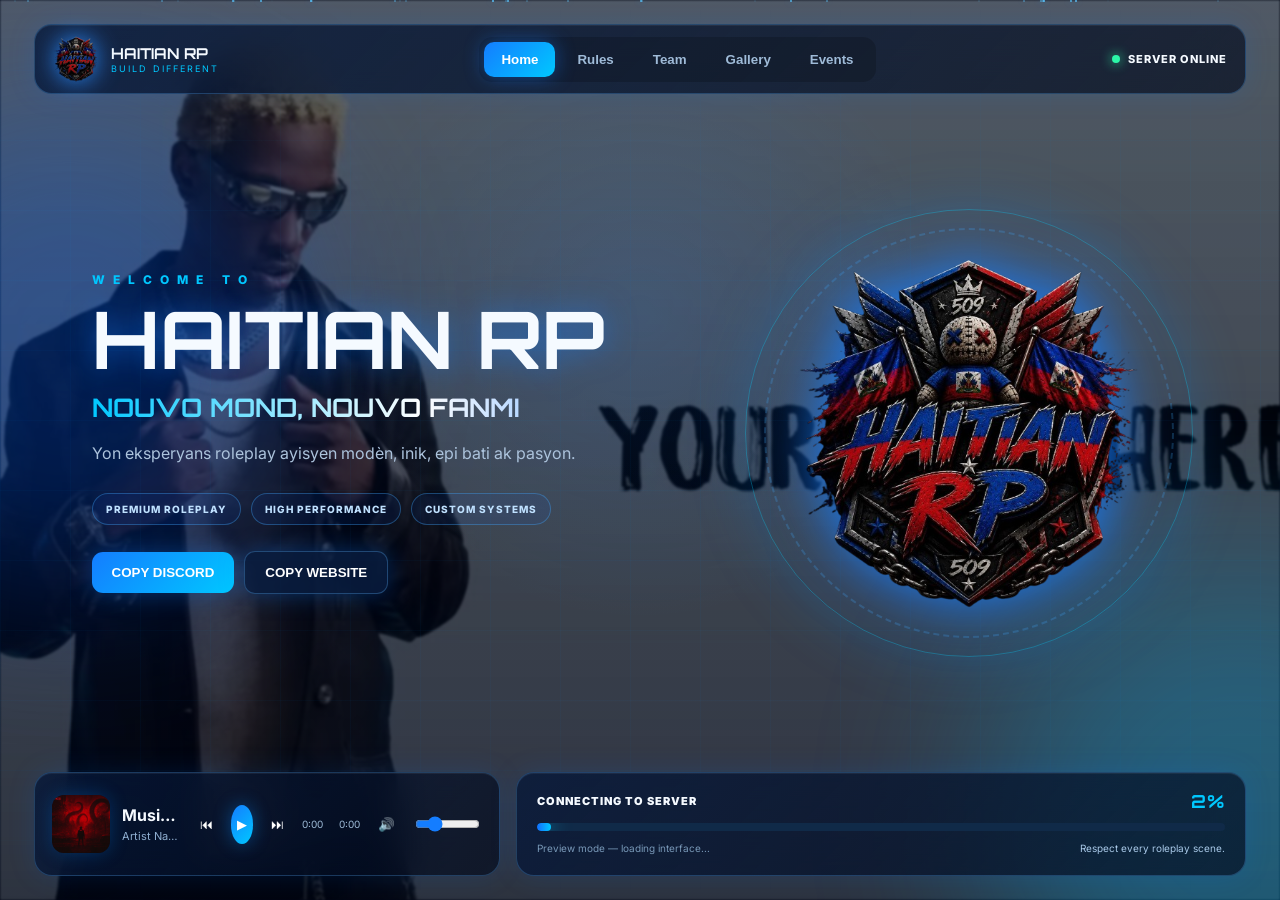
<file: web/index.html>
<!doctype html>
<html lang="en">
<head>
  <meta charset="UTF-8" />
  <meta name="viewport" content="width=device-width, initial-scale=1.0" />
  <title>MRX Nexus Loading Screen</title>
  <link rel="stylesheet" href="style.css" />
</head>
<body>
  <video id="backgroundVideo" class="background-video" autoplay muted loop playsinline preload="auto"></video>
  <div class="background-overlay"></div>
  <div class="orb orb-one"></div><div class="orb orb-two"></div><div class="grid"></div><div id="particles"></div>

  <main class="app-shell">
    <header class="topbar glass">
      <div class="brand-mini"><img id="miniLogo" alt="Logo"><div><strong id="miniName"></strong><span>BUILD DIFFERENT</span></div></div>
      <nav id="navigation"></nav>
      <div class="server-pill"><span class="pulse"></span><span id="serverStatus">SERVER ONLINE</span></div>
    </header>

    <section id="pages" class="pages">
      <article class="page active" data-page="home">
        <div class="hero-copy">
          <div class="eyebrow" id="eyebrow"></div>
          <h1 id="serverName"></h1>
          <h2 id="tagline"></h2>
          <p id="description"></p>
          <div class="hero-badges"><span>PREMIUM ROLEPLAY</span><span>HIGH PERFORMANCE</span><span>CUSTOM SYSTEMS</span></div>
          <div class="quick-links"><button id="copyDiscord">COPY DISCORD</button><button id="copyWebsite" class="secondary">COPY WEBSITE</button></div>
        </div>
        <div class="hero-logo-wrap"><div class="logo-ring"></div><img id="heroLogo" alt="Server logo"><div class="logo-glow"></div></div>
      </article>

      <article class="page" data-page="rules"><div class="section-heading"><span>SERVER GUIDELINES</span><h2>RULES</h2><p>Know the rules before entering the city.</p></div><div id="rulesGrid" class="rules-grid"></div></article>
      <article class="page" data-page="team"><div class="section-heading"><span>BEHIND THE CITY</span><h2>MEET THE TEAM</h2><p>The people building and protecting the experience.</p></div><div id="teamGrid" class="team-grid"></div></article>
      <article class="page" data-page="gallery"><div class="section-heading"><span>COMMUNITY MOMENTS</span><h2>GALLERY</h2><p>Highlights from Haitian RP.</p></div><div class="gallery-stage glass"><button id="galleryPrev" class="arrow">‹</button><div class="gallery-image-wrap"><img id="galleryImage"><div class="gallery-caption"><strong id="galleryTitle"></strong><span id="galleryCaption"></span></div></div><button id="galleryNext" class="arrow">›</button></div><div id="galleryDots" class="gallery-dots"></div></article>
      <article class="page" data-page="events"><div class="section-heading"><span>WHAT'S NEXT</span><h2>EVENTS</h2><p>Stay ready for upcoming community activities.</p></div><div id="eventsGrid" class="events-grid"></div></article>
    </section>

    <footer class="bottom-panel">
      <div class="music-player glass">
        <img id="musicCover" alt="Cover"><div class="track-meta"><strong id="musicTitle">No music configured</strong><span id="musicArtist">MRX Nexus</span></div>
        <button id="prevTrack">⏮</button><button id="playPause" class="play">▶</button><button id="nextTrack">⏭</button>
        <div class="time"><span id="currentTime">0:00</span><div id="seekBar" class="seek"><div id="seekFill"></div></div><span id="duration">0:00</span></div>
        <button id="muteButton">🔊</button><input id="volume" type="range" min="0" max="1" step="0.01">
      </div>

      <div class="loading-panel glass">
        <div class="loading-row"><span id="loadingText">CONNECTING TO SERVER</span><strong id="loadingPercent">0%</strong></div>
        <div class="loading-track"><div id="loadingFill"></div><div class="loading-glow"></div></div>
        <div class="loading-bottom"><span id="loadingStage">Preparing connection...</span><span id="tipText"></span></div>
      </div>
    </footer>
  </main>

  <audio id="audio"></audio>
  <script src="assets/settings/config.js"></script>
  <script src="assets/settings/rules.js"></script>
  <script src="assets/settings/team.js"></script>
  <script src="assets/settings/gallery.js"></script>
  <script src="assets/settings/events.js"></script>
  <script src="script.js"></script>
</body>
</html>
</file>
<file: web/style.css>
@import url('https://fonts.googleapis.com/css2?family=Inter:wght@400;500;600;700;800;900&family=Orbitron:wght@600;700;800;900&display=swap');
:root{--primary:#147DFF;--secondary:#00C8FF;--glow:#2A8CFF;--bg:#020817;--panel:rgba(5,19,47,.72);--text:#F5FAFF;--muted:#8FAFD1}
*{box-sizing:border-box}html,body{width:100%;height:100%;margin:0;overflow:hidden;background:var(--bg);color:var(--text);font-family:Inter,sans-serif}.background-video{position:fixed;inset:0;width:100%;height:100%;object-fit:cover;filter:saturate(.8) brightness(.65)}.background-overlay{position:fixed;inset:0;background:radial-gradient(circle at 50% 35%,rgba(20,125,255,.18),transparent 35%),linear-gradient(180deg,rgba(1,5,15,.5),rgba(1,7,23,.92))}.grid{position:fixed;inset:0;background-image:linear-gradient(rgba(0,157,255,.035) 1px,transparent 1px),linear-gradient(90deg,rgba(0,157,255,.035) 1px,transparent 1px);background-size:70px 70px;mask-image:linear-gradient(to bottom,transparent,black 20%,black 80%,transparent)}.orb{position:fixed;border-radius:50%;filter:blur(90px);opacity:.28}.orb-one{width:500px;height:500px;background:#005dff;left:-180px;top:10%}.orb-two{width:520px;height:520px;background:#00bfff;right:-220px;bottom:-180px}.glass{background:linear-gradient(135deg,rgba(7,25,58,.82),rgba(2,10,29,.66));border:1px solid rgba(89,178,255,.26);box-shadow:0 0 28px rgba(0,110,255,.14),inset 0 1px rgba(255,255,255,.06);backdrop-filter:blur(18px)}.app-shell{position:relative;z-index:2;height:100%;padding:24px 34px;display:grid;grid-template-rows:70px 1fr 104px;gap:18px}.topbar{border-radius:18px;padding:10px 18px;display:flex;align-items:center;justify-content:space-between}.brand-mini{display:flex;align-items:center;gap:12px;min-width:235px}.brand-mini img{width:46px;height:46px;object-fit:contain;filter:drop-shadow(0 0 12px var(--glow))}.brand-mini div{display:flex;flex-direction:column}.brand-mini strong{font-family:Orbitron;font-size:15px}.brand-mini span{font-size:9px;letter-spacing:2px;color:var(--secondary)}nav{display:flex;gap:5px;background:rgba(0,0,0,.18);padding:5px;border-radius:13px}nav button{border:0;color:#9fbbd8;background:transparent;padding:10px 17px;border-radius:10px;font-weight:800;text-transform:capitalize;cursor:pointer;transition:.25s}nav button:hover,nav button.active{background:linear-gradient(135deg,var(--primary),var(--secondary));color:white;box-shadow:0 0 20px rgba(20,125,255,.45)}.server-pill{min-width:160px;text-align:right;font-size:11px;font-weight:800;letter-spacing:1px}.pulse{display:inline-block;width:8px;height:8px;border-radius:50%;background:#2cf7a8;margin-right:8px;box-shadow:0 0 12px #2cf7a8;animation:pulse 1.5s infinite}@keyframes pulse{50%{opacity:.35}}.pages{position:relative;min-height:0}.page{position:absolute;inset:0;opacity:0;pointer-events:none;transform:translateY(14px);transition:.35s;overflow:auto;padding:18px 4.5vw}.page.active{opacity:1;pointer-events:auto;transform:none}.page[data-page=home]{display:grid;grid-template-columns:1.2fr .8fr;align-items:center;overflow:hidden}.eyebrow{color:var(--secondary);letter-spacing:8px;font-size:12px;font-weight:800;margin-bottom:15px}.hero-copy h1{font-family:Orbitron;font-size:clamp(56px,6.2vw,108px);line-height:.92;margin:0;text-shadow:0 0 30px rgba(20,125,255,.55)}.hero-copy h2{font-family:Orbitron;font-size:clamp(18px,2vw,32px);color:transparent;background:linear-gradient(90deg,var(--secondary),#fff,var(--primary));background-clip:text;margin:16px 0}.hero-copy p{max-width:670px;color:#acc3dc;font-size:16px;line-height:1.75}.hero-badges{display:flex;gap:10px;margin:26px 0}.hero-badges span{border:1px solid rgba(68,170,255,.35);background:rgba(0,90,255,.08);padding:9px 13px;border-radius:999px;color:#bfe1ff;font-size:10px;font-weight:800;letter-spacing:1px}.quick-links button{border:0;padding:13px 20px;border-radius:11px;background:linear-gradient(135deg,var(--primary),var(--secondary));color:white;font-weight:900;margin-right:10px;cursor:pointer;box-shadow:0 0 24px rgba(20,125,255,.35)}.quick-links .secondary{background:rgba(9,31,67,.8);border:1px solid rgba(89,178,255,.3)}.hero-logo-wrap{position:relative;display:grid;place-items:center}.hero-logo-wrap img{width:min(28vw,390px);height:min(28vw,390px);object-fit:contain;z-index:2;filter:drop-shadow(0 0 30px var(--primary))}.logo-ring{position:absolute;width:min(35vw,490px);height:min(35vw,490px);border-radius:50%;border:1px solid rgba(0,200,255,.35);box-shadow:0 0 60px rgba(0,140,255,.22),inset 0 0 55px rgba(0,140,255,.1);animation:spin 16s linear infinite}.logo-ring:after{content:'';position:absolute;inset:18px;border-radius:50%;border:2px dashed rgba(65,171,255,.23)}@keyframes spin{to{transform:rotate(360deg)}}.section-heading{text-align:center;margin-bottom:28px}.section-heading span{color:var(--secondary);font-size:10px;letter-spacing:5px;font-weight:900}.section-heading h2{font-family:Orbitron;font-size:42px;margin:8px 0}.section-heading p{color:var(--muted);margin:0}.rules-grid,.team-grid,.events-grid{display:grid;grid-template-columns:repeat(3,1fr);gap:16px;max-width:1250px;margin:auto}.rule-card,.team-card,.event-card{padding:20px;border-radius:16px;background:linear-gradient(145deg,rgba(7,28,65,.88),rgba(3,11,29,.74));border:1px solid rgba(73,170,255,.25);box-shadow:0 0 22px rgba(0,120,255,.09);transition:.25s}.rule-card:hover,.team-card:hover,.event-card:hover{transform:translateY(-5px);border-color:var(--secondary);box-shadow:0 0 30px rgba(0,140,255,.25)}.rule-card .number{font-family:Orbitron;color:var(--secondary);font-size:24px}.rule-card h3,.event-card h3{margin:10px 0}.rule-card p,.event-card p,.team-card p{color:#9fb7cf;line-height:1.55;font-size:13px}.team-card{text-align:center}.team-card img{width:92px;height:92px;border-radius:50%;object-fit:cover;border:3px solid var(--primary);box-shadow:0 0 22px var(--primary)}.team-card h3{margin:14px 0 4px}.team-card .role{color:var(--secondary);font-size:11px;font-weight:900;letter-spacing:1px}.team-card .discord{color:#cce9ff;font-size:12px}.gallery-stage{max-width:1100px;height:470px;margin:auto;border-radius:22px;padding:18px;display:grid;grid-template-columns:54px 1fr 54px;align-items:center;gap:15px}.gallery-image-wrap{height:100%;position:relative;border-radius:16px;overflow:hidden;background:#020817}.gallery-image-wrap img{width:100%;height:100%;object-fit:cover;transition:.3s}.gallery-caption{position:absolute;left:0;right:0;bottom:0;padding:50px 25px 22px;background:linear-gradient(transparent,rgba(1,8,24,.95));display:flex;flex-direction:column}.gallery-caption strong{font-family:Orbitron;font-size:24px}.gallery-caption span{color:#afc8e1;margin-top:5px}.arrow{width:46px;height:46px;border-radius:50%;border:1px solid rgba(69,176,255,.4);background:rgba(5,25,60,.9);color:white;font-size:27px;cursor:pointer}.gallery-dots{text-align:center;margin-top:14px}.gallery-dots button{width:24px;height:4px;border:0;border-radius:5px;background:#294565;margin:3px;cursor:pointer}.gallery-dots button.active{background:var(--secondary);box-shadow:0 0 12px var(--secondary)}.event-card .status{display:inline-block;padding:6px 10px;border-radius:99px;background:rgba(0,150,255,.13);color:var(--secondary);font-size:10px;font-weight:900}.event-meta{display:grid;grid-template-columns:1fr 1fr;gap:8px;font-size:12px;color:#c6dcf2}.bottom-panel{display:grid;grid-template-columns:minmax(420px,.78fr) 1.22fr;gap:16px}.music-player,.loading-panel{border-radius:18px;padding:14px 17px;display:flex;align-items:center;gap:12px}.music-player img{width:58px;height:58px;border-radius:12px;object-fit:cover;box-shadow:0 0 18px rgba(0,140,255,.25)}.track-meta{width:150px;min-width:0;display:flex;flex-direction:column}.track-meta strong,.track-meta span{overflow:hidden;text-overflow:ellipsis;white-space:nowrap}.track-meta span{color:var(--muted);font-size:11px;margin-top:4px}.music-player button{border:0;background:transparent;color:white;cursor:pointer}.music-player .play{width:39px;height:39px;border-radius:50%;background:linear-gradient(135deg,var(--primary),var(--secondary));box-shadow:0 0 18px rgba(0,140,255,.42)}.time{display:flex;align-items:center;gap:8px;flex:1;font-size:10px;color:#9ebbd7}.seek{height:4px;background:#1d395b;border-radius:99px;flex:1;cursor:pointer}.seek div{height:100%;width:0;background:linear-gradient(90deg,var(--primary),var(--secondary));border-radius:inherit;box-shadow:0 0 10px var(--secondary)}#volume{width:65px;accent-color:var(--primary)}.loading-panel{display:block;padding:17px 20px}.loading-row,.loading-bottom{display:flex;justify-content:space-between;align-items:center}.loading-row{font-size:11px;font-weight:900;letter-spacing:1px}.loading-row strong{font-family:Orbitron;color:var(--secondary);font-size:18px}.loading-track{height:8px;background:#102a48;border-radius:99px;margin:11px 0;position:relative;overflow:hidden}.loading-track>div:first-child{height:100%;width:0;background:linear-gradient(90deg,#126eff,var(--secondary));border-radius:inherit;transition:width .25s;box-shadow:0 0 20px var(--secondary)}.loading-bottom{font-size:10px;color:#7999b8}.loading-bottom span:last-child{text-align:right;color:#a9c9e8}#particles span{position:fixed;width:2px;height:2px;border-radius:50%;background:#5cc7ff;box-shadow:0 0 8px #2da6ff;animation:float linear infinite}@keyframes float{from{transform:translateY(110vh);opacity:0}20%{opacity:.8}to{transform:translateY(-10vh);opacity:0}}@media(max-width:1000px){.app-shell{padding:14px;grid-template-rows:62px 1fr 150px}.brand-mini{min-width:auto}.server-pill{display:none}nav button{padding:8px}.page[data-page=home]{grid-template-columns:1fr}.hero-logo-wrap{display:none}.rules-grid,.team-grid,.events-grid{grid-template-columns:repeat(2,1fr)}.bottom-panel{grid-template-columns:1fr}.music-player{display:none}.hero-copy h1{font-size:60px}} 

/* Event poster added in v1.1.0 */
.event-card .event-image {
  width: 100%;
  height: 132px;
  object-fit: cover;
  border-radius: 14px;
  margin-bottom: 14px;
  border: 1px solid rgba(54, 159, 255, 0.3);
  box-shadow: 0 0 22px rgba(24, 125, 255, 0.18);
}
</file>
